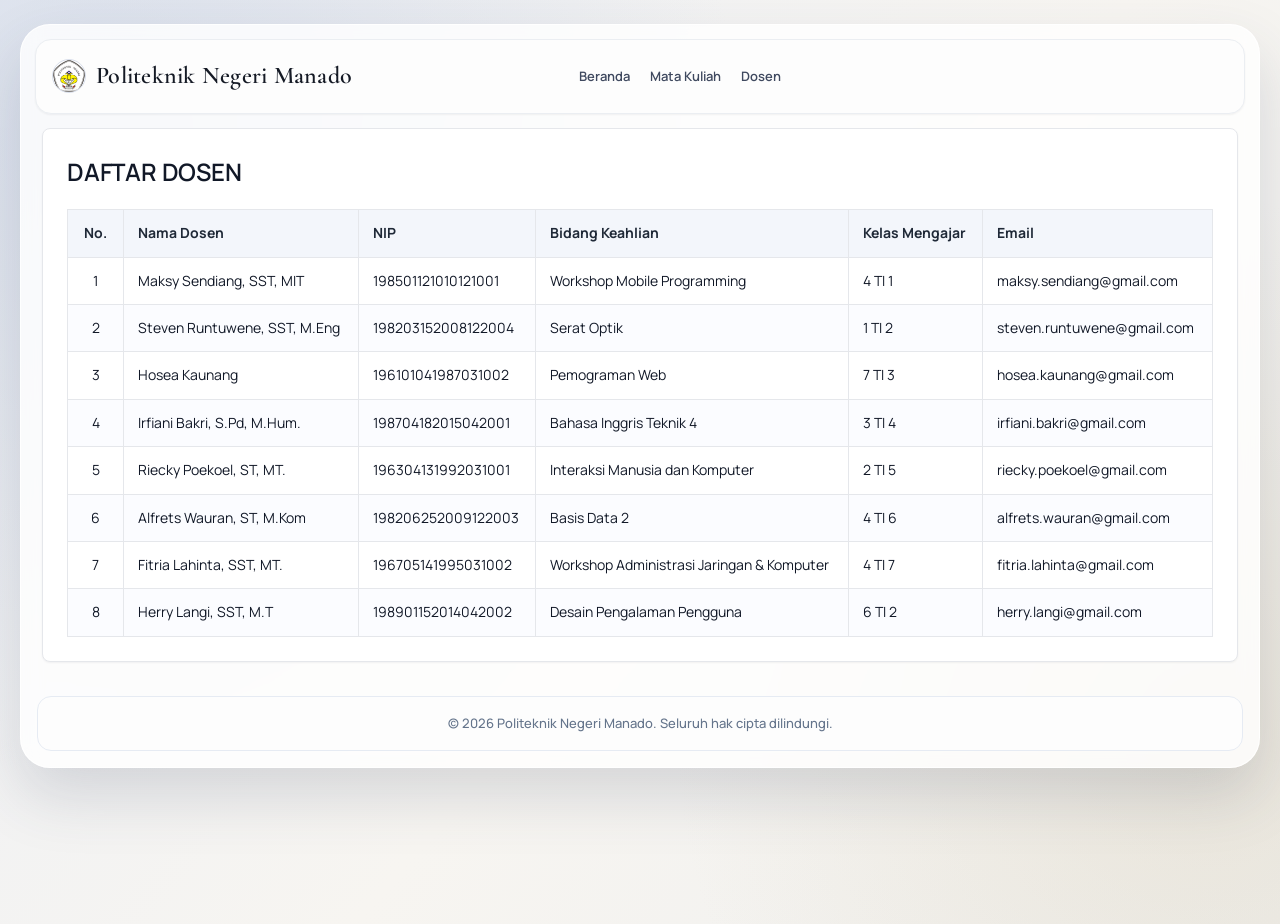
<file: page/dosen.html>
<!DOCTYPE html>
<html lang="id">
<head>
    <meta charset="UTF-8">
    <meta name="viewport" content="width=device-width, initial-scale=1.0">
    <meta name="description" content="Daftar dosen Prodi Politeknik Negeri Manado">
    <title>Politeknik Negeri Manado - Dosen</title>
    <link rel="icon" type="image/png" href="../assets/img/logo_polimdo.png">
    <link rel="preconnect" href="https://fonts.googleapis.com">
    <link rel="preconnect" href="https://fonts.gstatic.com" crossorigin>
    <link href="https://fonts.googleapis.com/css2?family=Cormorant+Garamond:wght@500;600;700&family=Manrope:wght@400;500;600;700;800&display=swap" rel="stylesheet">
    <link rel="stylesheet" href="../assets/css/style.css">
</head>
<body class="home-page">

<div class="home-surface">
    <header class="home-topbar">
        <a class="brand" href="index.html">
            <span class="brand-mark">
                <img src="../assets/img/logo_polimdo.png" alt="Logo Politeknik Negeri Manado">
            </span>
            <span class="brand-text">Politeknik Negeri Manado</span>
        </a>

        <nav class="home-nav" aria-label="Navigasi utama">
            <a href="index.html">Beranda</a>
            <a href="list.html">Mata Kuliah</a>
            <a href="dosen.html">Dosen</a>
        </nav>

        <div class="nav-spacer" aria-hidden="true"></div>
    </header>

    <main class="home-main">
        <section class="card dosen-section">
            <h2>DAFTAR DOSEN</h2>

            <div class="table-responsive">
                <table class="dosen-table">
                    <thead>
                        <tr>
                            <th>No.</th>
                            <th>Nama Dosen</th>
                            <th>NIP</th>
                            <th>Bidang Keahlian</th>
                            <th>Kelas Mengajar</th>
                            <th>Email</th>
                        </tr>
                    </thead>
                    <tbody>
                        <tr>
                            <td>1</td>
                            <td>Maksy Sendiang, SST, MIT</td>
                            <td>198501121010121001</td>
                            <td>Workshop Mobile Programming</td>
                            <td>4 TI 1</td>
                            <td>maksy.sendiang@gmail.com</td>
                        </tr>
                        <tr>
                            <td>2</td>
                            <td>Steven Runtuwene, SST, M.Eng</td>
                            <td>198203152008122004</td>
                            <td>Serat Optik</td>
                            <td>1 TI 2</td>
                            <td>steven.runtuwene@gmail.com</td>
                        </tr>
                        <tr>
                            <td>3</td>
                            <td>Hosea Kaunang</td>
                            <td>196101041987031002</td>
                            <td>Pemograman Web</td>
                            <td>7 TI 3</td>
                            <td>hosea.kaunang@gmail.com</td>
                        </tr>
                        <tr>
                            <td>4</td>
                            <td>Irfiani Bakri, S.Pd, M.Hum.</td>
                            <td>198704182015042001</td>
                            <td>Bahasa Inggris Teknik 4</td>
                            <td>3 TI 4</td>
                            <td>irfiani.bakri@gmail.com</td>
                        </tr>
                        <tr>
                            <td>5</td>
                            <td>Riecky Poekoel, ST, MT.</td>
                            <td>196304131992031001</td>
                            <td>Interaksi Manusia dan Komputer</td>
                            <td>2 TI 5</td>
                            <td>riecky.poekoel@gmail.com</td>
                        </tr>
                        <tr>
                            <td>6</td>
                            <td>Alfrets Wauran, ST, M.Kom</td>
                            <td>198206252009122003</td>
                            <td>Basis Data 2</td>
                            <td>4 TI 6</td>
                            <td>alfrets.wauran@gmail.com</td>
                        </tr>
                        <tr>
                            <td>7</td>
                            <td>Fitria Lahinta, SST, MT.</td>
                            <td>196705141995031002</td>
                            <td>Workshop Administrasi Jaringan &amp; Komputer</td>
                            <td>4 TI 7</td>
                            <td>fitria.lahinta@gmail.com</td>
                        </tr>
                        <tr>
                            <td>8</td>
                            <td>Herry Langi, SST, M.T</td>
                            <td>198901152014042002</td>
                            <td>Desain Pengalaman Pengguna</td>
                            <td>6 TI 2</td>
                            <td>herry.langi@gmail.com</td>
                        </tr>
                    </tbody>
                </table>
            </div>
        </section>
    </main>

    <footer class="site-footer">
        <p>&copy; 2026 Politeknik Negeri Manado. Seluruh hak cipta dilindungi.</p>
    </footer>
</div>

</body>
</html>
</file>
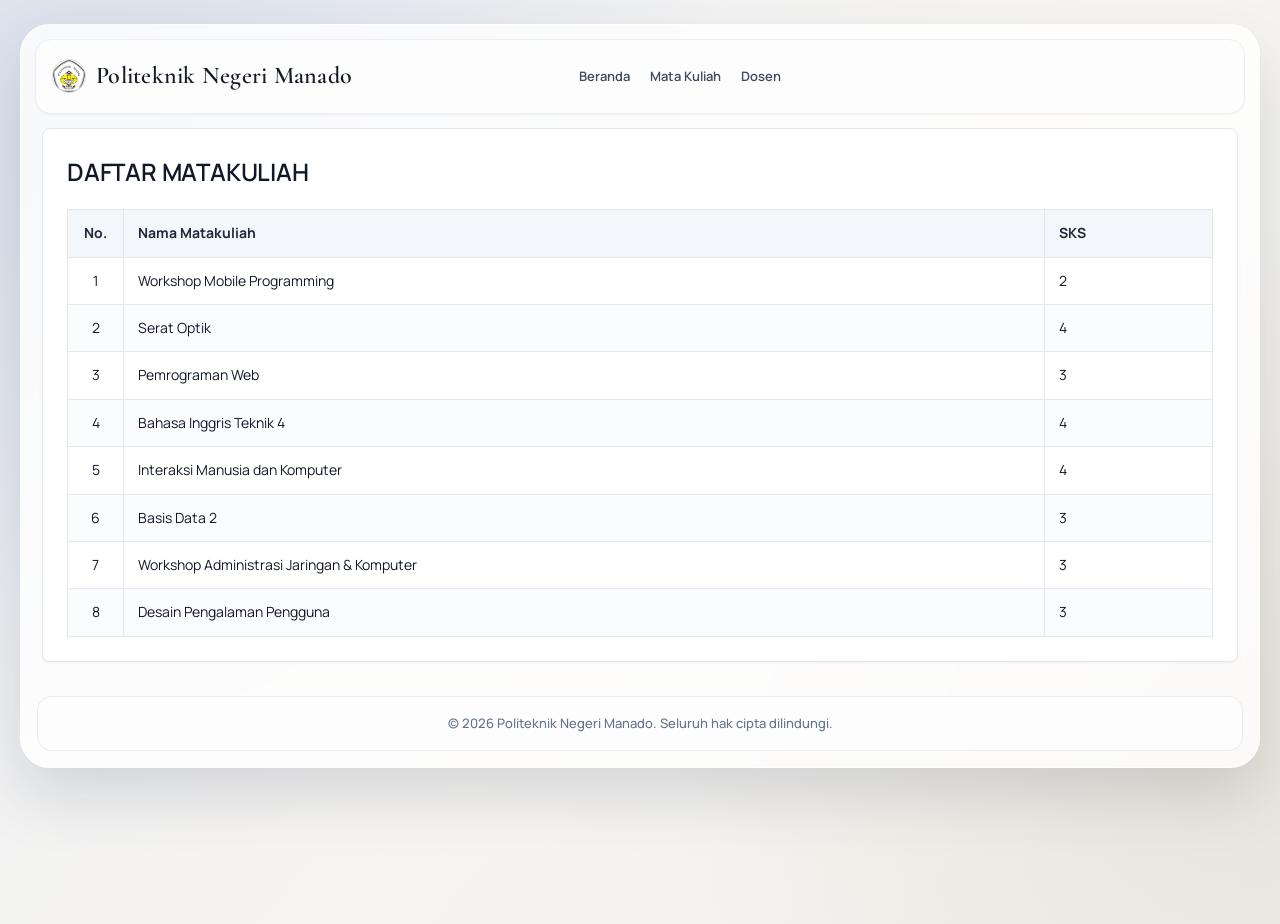
<file: page/list.html>
<!DOCTYPE html>
<html lang="id">
<head>
    <meta charset="UTF-8">
    <meta name="viewport" content="width=device-width, initial-scale=1.0">
    <meta name="description" content="Daftar mata kuliah Prodi Politeknik Negeri Manado">
    <title>Politeknik Negeri Manado - Mata Kuliah</title>
    <link rel="icon" type="image/png" href="../assets/img/logo_polimdo.png">
    <link rel="preconnect" href="https://fonts.googleapis.com">
    <link rel="preconnect" href="https://fonts.gstatic.com" crossorigin>
    <link href="https://fonts.googleapis.com/css2?family=Cormorant+Garamond:wght@500;600;700&family=Manrope:wght@400;500;600;700;800&display=swap" rel="stylesheet">
    <link rel="stylesheet" href="../assets/css/style.css">
</head>
<body class="home-page">

<div class="home-surface">
    <header class="home-topbar">
        <a class="brand" href="index.html">
            <span class="brand-mark">
                <img src="../assets/img/logo_polimdo.png" alt="Logo Politeknik Negeri Manado">
            </span>
            <span class="brand-text">Politeknik Negeri Manado</span>
        </a>

        <nav class="home-nav" aria-label="Navigasi utama">
            <a href="index.html">Beranda</a>
            <a href="list.html">Mata Kuliah</a>
            <a href="dosen.html">Dosen</a>
        </nav>

        <div class="nav-spacer" aria-hidden="true"></div>
    </header>

    <main class="home-main">
        <section class="card matkul-section">
            <h2>DAFTAR MATAKULIAH</h2>

            <div class="table-responsive">
                <table class="matkul-table">
                    <thead>
                        <tr>
                            <th>No.</th>
                            <th>Nama Matakuliah</th>
                            <th>SKS</th>
                        </tr>
                    </thead>
                    <tbody>
                        <tr>
                            <td>1</td>
                            <td>Workshop Mobile Programming</td>
                            <td>2</td>
                        </tr>
                        <tr>
                            <td>2</td>
                            <td>Serat Optik</td>
                            <td>4</td>
                        </tr>
                        <tr>
                            <td>3</td>
                            <td>Pemrograman Web</td>
                            <td>3</td>
                        </tr>
                        <tr>
                            <td>4</td>
                            <td>Bahasa Inggris Teknik 4</td>
                            <td>4</td>
                        </tr>
                        <tr>
                            <td>5</td>
                            <td>Interaksi Manusia dan Komputer</td>
                            <td>4</td>
                        </tr>
                        <tr>
                            <td>6</td>
                            <td>Basis Data 2</td>
                            <td>3</td>
                        </tr>
                        <tr>
                            <td>7</td>
                            <td>Workshop Administrasi Jaringan &amp; Komputer</td>
                            <td>3</td>
                        </tr>
                        <tr>
                            <td>8</td>
                            <td>Desain Pengalaman Pengguna</td>
                            <td>3</td>
                        </tr>
                    </tbody>
                </table>
            </div>
        </section>
    </main>

    <footer class="site-footer">
        <p>&copy; 2026 Politeknik Negeri Manado. Seluruh hak cipta dilindungi.</p>
    </footer>
</div>

</body>
</html>
</file>
<file: assets/css/style.css>
/* RESET */
* {
    margin: 0;
    padding: 0;
    box-sizing: border-box;
}

/* COLOR PALETTE - shadcn inspired */
:root {
    --bg-primary: #ffffff;
    --bg-secondary: #f9fafb;
    --border: #e5e7eb;
    --border-light: #f3f4f6;
    --text-primary: #111827;
    --text-secondary: #6b7280;
    --text-tertiary: #9ca3af;
    --accent: #3b82f6;
    --accent-hover: #2563eb;
    --shadow-sm: 0 1px 2px 0 rgba(0, 0, 0, 0.05);
    --shadow-md: 0 4px 6px -1px rgba(0, 0, 0, 0.1);
}

/* GLOBAL */
body {
    font-family: -apple-system, BlinkMacSystemFont, 'Segoe UI', Roboto, 'Helvetica Neue', sans-serif;
    background: var(--bg-secondary);
    color: var(--text-primary);
    line-height: 1.6;
    min-height: 100vh;
    display: flex;
    flex-direction: column;
}

/* HOME PAGE */
.home-page {
    font-family: 'Manrope', -apple-system, BlinkMacSystemFont, 'Segoe UI', sans-serif;
    background:
        radial-gradient(circle at 8% 15%, rgba(194, 204, 223, 0.45), transparent 45%),
        radial-gradient(circle at 95% 80%, rgba(222, 211, 186, 0.38), transparent 38%),
        linear-gradient(130deg, #eceff5 0%, #f7f5f1 55%, #efefee 100%);
    min-height: 100vh;
    display: block;
    color: #111827;
}

.home-surface {
    max-width: 1240px;
    margin: 24px auto;
    padding: 14px;
    background: rgba(255, 255, 255, 0.8);
    border: 1px solid rgba(255, 255, 255, 0.85);
    border-radius: 30px;
    backdrop-filter: blur(10px);
    box-shadow: 0 28px 60px rgba(56, 66, 93, 0.17);
}

.home-topbar {
    display: flex;
    align-items: center;
    justify-content: space-between;
    gap: 16px;
    background: #fdfdfd;
    border: 1px solid #ebeef2;
    border-radius: 16px;
    padding: 10px 16px;
}

.brand {
    display: flex;
    align-items: center;
    gap: 10px;
    text-decoration: none;
    color: #151a25;
    min-width: 220px;
}

.brand-mark {
    width: 34px;
    height: 34px;
    border-radius: 50%;
    display: grid;
    place-items: center;
    background: #ffffff;
    border: 1px solid #d8deeb;
    overflow: hidden;
}

.brand-mark img {
    width: 100%;
    height: 100%;
    object-fit: cover;
}

.brand-text {
    font-family: 'Cormorant Garamond', Georgia, serif;
    font-size: 24px;
    letter-spacing: 0.25px;
    font-weight: 600;
}

.home-nav {
    display: flex;
    align-items: center;
    justify-content: center;
    flex-wrap: wrap;
    gap: 20px;
    flex: 1;
}

.home-nav a {
    color: #3f495f;
    text-decoration: none;
    font-size: 13px;
    font-weight: 600;
    transition: color 0.2s ease;
}

.home-nav a:hover {
    color: #0f1f4c;
}

.nav-spacer {
    min-width: 220px;
}

.home-main {
    padding: 14px 2px 2px;
}

.hero-card {
    position: relative;
    min-height: 520px;
    border-radius: 26px;
    overflow: hidden;
    display: flex;
    align-items: flex-end;
    padding: 32px;
    isolation: isolate;
}

.hero-slides {
    position: absolute;
    inset: 0;
    z-index: -3;
}

.hero-slide {
    position: absolute;
    inset: 0;
    width: 100%;
    height: 100%;
    object-fit: cover;
    opacity: 0;
    transform: scale(1.03);
    transition: opacity 0.45s ease, transform 0.6s ease;
}

.hero-slide.is-active {
    opacity: 1;
    transform: scale(1);
}

.hero-overlay {
    position: absolute;
    inset: 0;
    background: linear-gradient(0deg, rgba(13, 16, 27, 0.65) 2%, rgba(20, 22, 31, 0.08) 50%);
    z-index: -2;
}

.hero-title-watermark {
    position: absolute;
    top: 64px;
    left: 36px;
    font-size: clamp(5rem, 17vw, 12rem);
    letter-spacing: 3px;
    text-transform: lowercase;
    color: rgba(238, 243, 251, 0.43);
    font-weight: 800;
    line-height: 0.8;
    pointer-events: none;
}

.hero-content {
    max-width: 600px;
    color: #f4f6fb;
    position: relative;
    z-index: 1;
}

.hero-year {
    font-size: 14px;
    font-weight: 600;
    margin-bottom: 12px;
    letter-spacing: 0.8px;
}

.hero-content h1 {
    font-size: clamp(1.35rem, 2.6vw, 2.1rem);
    font-weight: 700;
    line-height: 1.25;
    margin-bottom: 12px;
    text-wrap: balance;
}

.hero-content p {
    font-size: 14px;
    line-height: 1.55;
    color: rgba(246, 249, 255, 0.92);
}

.hero-controls {
    position: absolute;
    right: 26px;
    bottom: 24px;
    display: flex;
    gap: 10px;
}

.hero-controls button {
    width: 38px;
    height: 38px;
    border: 1px solid rgba(255, 255, 255, 0.6);
    border-radius: 11px;
    color: #111827;
    background: rgba(255, 255, 255, 0.9);
    font-size: 22px;
    line-height: 1;
    cursor: pointer;
}

.numbers-block {
    margin-top: 22px;
    display: grid;
    grid-template-columns: 110px 1fr;
    background: rgba(255, 255, 255, 0.86);
    border: 1px solid #e8ecf3;
    border-radius: 24px;
    overflow: hidden;
}

.recap-rail {
    border-right: 1px solid #eaedf4;
    padding: 28px 18px;
    display: flex;
    flex-direction: column;
    justify-content: flex-start;
    align-items: flex-start;
    gap: 10px;
}

.recap-rail span {
    font-size: 24px;
    font-weight: 700;
    color: #1f2937;
}

.recap-rail p {
    text-transform: uppercase;
    letter-spacing: 1.2px;
    font-size: 11px;
    color: #8a93a6;
}

.numbers-content {
    padding: 28px 28px 30px;
}

.eyebrow {
    font-size: 13px;
    color: #6b7280;
    margin-bottom: 10px;
    font-style: italic;
}

.numbers-content h2 {
    font-size: clamp(1.4rem, 2.4vw, 2.2rem);
    line-height: 1.25;
    margin-bottom: 22px;
    max-width: 920px;
    font-weight: 600;
    color: #1f2937;
}

.numbers-grid {
    display: grid;
    grid-template-columns: repeat(3, minmax(180px, 1fr));
    gap: 16px;
}

.number-card {
    background: rgba(252, 252, 252, 0.95);
    border: 1px solid #eceff4;
    border-radius: 16px;
    padding: 20px;
    min-height: 188px;
    display: flex;
    flex-direction: column;
    justify-content: space-between;
}

.number-card h3 {
    color: #9b8752;
    font-weight: 600;
    font-style: italic;
    font-size: 28px;
    font-family: 'Cormorant Garamond', Georgia, serif;
}

.number-card strong {
    display: block;
    font-size: clamp(2rem, 4vw, 3.2rem);
    font-weight: 800;
    color: #111827;
    line-height: 1;
}

.number-card p {
    font-size: 13px;
    color: #6b7280;
    max-width: 220px;
}

.choose-section {
    margin-top: 24px;
    padding: 30px 14px 6px;
    text-align: center;
}

.choose-chip {
    display: inline-flex;
    align-items: center;
    justify-content: center;
    padding: 4px 12px;
    border: 1px solid #d8c89a;
    border-radius: 999px;
    background: #fcf8ee;
    font-size: 11px;
    font-weight: 700;
    color: #7f6837;
    margin-bottom: 10px;
}

.choose-section h2 {
    font-size: clamp(1.4rem, 2.2vw, 2.1rem);
    line-height: 1.25;
    margin: 0 auto 10px;
    max-width: 760px;
    color: #151a25;
    letter-spacing: -0.2px;
}

.choose-subtitle {
    margin: 0 auto 22px;
    color: #5d677a;
    max-width: 760px;
    font-size: 14px;
}

.choose-grid {
    display: grid;
    grid-template-columns: repeat(3, minmax(200px, 1fr));
    gap: 16px;
}

.choose-card {
    background: #ffffff;
    border: 1px solid #e5e9f1;
    border-radius: 18px;
    padding: 20px 18px 16px;
    text-align: center;
    box-shadow: 0 8px 20px rgba(24, 38, 63, 0.06);
}

.choose-card.highlight {
    border-color: #b29a61;
    box-shadow: 0 14px 24px rgba(125, 95, 34, 0.2);
}

.choose-icon {
    width: 52px;
    height: 52px;
    border-radius: 50%;
    display: grid;
    place-items: center;
    margin: 0 auto 10px;
    background: #fbf5e7;
    border: 1px solid #eadfbf;
    font-size: 24px;
}

.choose-card h3 {
    font-size: 19px;
    line-height: 1.25;
    margin-bottom: 8px;
    color: #18243f;
}

.choose-card p {
    font-size: 13px;
    color: #6a7283;
    margin-bottom: 4px;
}

.faq-section {
    margin-top: 26px;
    padding: 8px 10px 6px;
}

.faq-chip {
    display: inline-flex;
    align-items: center;
    justify-content: center;
    padding: 4px 12px;
    border: 1px solid #d8c89a;
    border-radius: 999px;
    background: #fcf8ee;
    font-size: 11px;
    font-weight: 700;
    color: #7f6837;
    margin-bottom: 8px;
}

.faq-section h2 {
    font-size: clamp(1.35rem, 2.2vw, 2rem);
    margin: 0 0 14px;
    color: #18243f;
}

.faq-layout {
    display: grid;
    grid-template-columns: 290px 1fr;
    gap: 16px;
    align-items: stretch;
}

.faq-image-wrap {
    margin: 0;
    border-radius: 16px;
    overflow: hidden;
    min-height: 250px;
    border: 1px solid #e6ebf3;
}

.faq-image-wrap img {
    width: 100%;
    height: 100%;
    object-fit: cover;
    display: block;
}

.faq-list {
    background: #ffffff;
    border: 1px solid #e5e9f1;
    border-radius: 16px;
    overflow: hidden;
}

.faq-item {
    border-bottom: 1px solid #edf1f7;
}

.faq-item:last-child {
    border-bottom: none;
}

.faq-item summary {
    list-style: none;
    cursor: pointer;
    font-size: 14px;
    font-weight: 600;
    color: #273249;
    padding: 15px 42px 15px 16px;
    position: relative;
}

.faq-item summary::-webkit-details-marker {
    display: none;
}

.faq-item summary::after {
    content: "+";
    position: absolute;
    right: 16px;
    top: 50%;
    transform: translateY(-50%);
    font-size: 18px;
    color: #9b8752;
}

.faq-item[open] summary::after {
    content: "-";
}

.faq-item p {
    margin: 0;
    padding: 0 16px 14px;
    color: #5d677a;
    font-size: 13px;
    line-height: 1.6;
}

.contact-section {
    margin-top: 26px;
    padding: 8px 10px 6px;
}

.contact-chip {
    display: inline-flex;
    align-items: center;
    justify-content: center;
    padding: 4px 12px;
    border: 1px solid #d8c89a;
    border-radius: 999px;
    background: #fcf8ee;
    font-size: 11px;
    font-weight: 700;
    color: #7f6837;
    margin-bottom: 8px;
}

.contact-section h2 {
    font-size: clamp(1.35rem, 2.2vw, 2rem);
    margin: 0 0 8px;
    color: #18243f;
}

.contact-subtitle {
    margin: 0 0 14px;
    color: #5d677a;
    max-width: 760px;
}

.contact-layout {
    display: grid;
    grid-template-columns: 1fr 1.2fr;
    gap: 16px;
}

.contact-info,
.contact-form {
    background: #ffffff;
    border: 1px solid #e5e9f1;
    border-radius: 16px;
    padding: 16px;
}

.contact-info h3 {
    margin-bottom: 10px;
    color: #18243f;
    font-size: 18px;
}

.contact-info p {
    margin-bottom: 8px;
    color: #5d677a;
    font-size: 13px;
    line-height: 1.6;
}

.contact-form {
    display: flex;
    flex-direction: column;
    gap: 8px;
}

.contact-form label {
    font-size: 12px;
    font-weight: 700;
    color: #3a465e;
}

.contact-form input,
.contact-form textarea {
    border: 1px solid #dbe2ef;
    border-radius: 10px;
    padding: 10px 12px;
    font: inherit;
    color: #1f2937;
    background: #fcfdff;
    outline: none;
}

.contact-form input:focus,
.contact-form textarea:focus {
    border-color: #b29a61;
}

.contact-form button {
    margin-top: 4px;
    border: none;
    border-radius: 10px;
    padding: 11px 14px;
    background: #8e7541;
    color: #ffffff;
    font-size: 13px;
    font-weight: 700;
    cursor: pointer;
}

.site-footer {
    margin: 16px 2px 2px;
    padding: 16px 20px;
    border: 1px solid #e6ebf3;
    border-radius: 14px;
    background: #fdfdfd;
    text-align: center;
}

.site-footer p {
    margin: 0;
    color: #64748b;
    font-size: 13px;
    font-weight: 500;
}

/* NAVBAR */
header {
    background: var(--bg-primary);
    border-bottom: 1px solid var(--border);
    padding: 0;
    box-shadow: var(--shadow-sm);
    position: sticky;
    top: 0;
    z-index: 100;
}

nav {
    display: flex;
    justify-content: space-between;
    align-items: center;
    padding: 16px 40px;
    max-width: 1400px;
    margin: 0 auto;
    width: 100%;
}

nav h1 {
    color: var(--text-primary);
    font-size: 20px;
    font-weight: 700;
    letter-spacing: -0.3px;
}

nav ul {
    list-style: none;
    display: flex;
    gap: 32px;
}

nav ul li a {
    color: var(--text-secondary);
    text-decoration: none;
    font-weight: 500;
    transition: color 0.2s ease;
    position: relative;
    font-size: 14px;
}

nav ul li a:hover {
    color: var(--accent);
}

/* MAIN */
main {
    flex: 1;
    max-width: 1200px;
    width: 100%;
    margin: 0 auto;
}

/* CONTAINER */
.container {
    padding: 48px 40px;
    width: 100%;
}

/* SECTION TITLE */
section h2 {
    font-size: 28px;
    margin-bottom: 32px;
    color: var(--text-primary);
    font-weight: 600;
    letter-spacing: -0.2px;
}

/* CARD */
.card {
    background: var(--bg-primary);
    padding: 24px;
    border-radius: 8px;
    box-shadow: var(--shadow-sm);
    margin-bottom: 16px;
    transition: all 0.2s ease;
    border: 1px solid var(--border);
}

.card:hover {
    border-color: var(--border-light);
    box-shadow: 0 10px 15px -3px rgba(0, 0, 0, 0.1);
}

.card h2 {
    font-size: 24px;
    margin-bottom: 12px;
    color: var(--text-primary);
    font-weight: 600;
}

.card h3 {
    font-size: 18px;
    margin-bottom: 8px;
    color: var(--text-primary);
    font-weight: 600;
}

.card p {
    color: var(--text-secondary);
    font-size: 14px;
    line-height: 1.7;
}

/* LIST */
.list {
    display: grid;
    grid-template-columns: repeat(auto-fit, minmax(280px, 1fr));
    gap: 20px;
    margin-top: 24px;
}

.list .card {
    text-align: center;
    padding: 32px 24px;
    display: flex;
    flex-direction: column;
    align-items: center;
    justify-content: center;
}

.list .card h3 {
    margin-bottom: 8px;
}

.list .card p {
    color: var(--text-tertiary);
    font-weight: 500;
    font-size: 13px;
}

/* PROFILE */
.profile {
    display: flex;
    gap: 32px;
    align-items: flex-start;
    max-width: 700px;
    margin: 0 auto;
}

.profile img {
    width: 140px;
    height: 140px;
    border-radius: 8px;
    object-fit: cover;
    box-shadow: var(--shadow-md);
    flex-shrink: 0;
    border: 1px solid var(--border);
}

.profile > div {
    flex: 1;
}

.profile h2 {
    margin-bottom: 16px;
}

.profile p {
    margin-bottom: 12px;
    color: var(--text-secondary);
    font-size: 14px;
    line-height: 1.7;
}

.profile p strong {
    color: var(--text-primary);
    font-weight: 600;
}

/* DOSEN TABLE */
.dosen-section h2,
.matkul-section h2 {
    margin-bottom: 18px;
}

.table-responsive {
    width: 100%;
    overflow-x: auto;
}

.dosen-table,
.matkul-table {
    width: 100%;
    border-collapse: collapse;
    min-width: 920px;
}

.dosen-table th,
.dosen-table td,
.matkul-table th,
.matkul-table td {
    border: 1px solid var(--border);
    padding: 12px 14px;
    text-align: left;
    vertical-align: top;
    font-size: 14px;
}

.dosen-table thead th,
.matkul-table thead th {
    background: #f3f6fb;
    color: #1f2937;
    font-weight: 700;
}

.dosen-table tbody tr:nth-child(even),
.matkul-table tbody tr:nth-child(even) {
    background: #fbfcff;
}

.dosen-table td:first-child,
.dosen-table th:first-child,
.matkul-table td:first-child,
.matkul-table th:first-child {
    width: 56px;
    text-align: center;
}

/* FOOTER */
footer {
    text-align: center;
    padding: 24px 40px;
    background: var(--bg-primary);
    color: var(--text-secondary);
    border-top: 1px solid var(--border);
    margin-top: auto;
    font-size: 13px;
    font-weight: 500;
}

/* RESPONSIVE */
@media (max-width: 768px) {
    nav {
        flex-direction: column;
        gap: 16px;
        padding: 12px 20px;
    }

    nav h1 {
        font-size: 18px;
    }

    nav ul {
        gap: 16px;
        font-size: 13px;
    }

    .container {
        padding: 32px 20px;
    }

    section h2 {
        font-size: 22px;
        margin-bottom: 24px;
    }

    .card {
        padding: 16px;
    }

    .profile {
        flex-direction: column;
        gap: 20px;
        text-align: center;
    }

    .profile img {
        width: 120px;
        height: 120px;
        margin: 0 auto;
    }

    .list {
        grid-template-columns: 1fr;
        gap: 16px;
    }

    .dosen-table th,
    .dosen-table td,
    .matkul-table th,
    .matkul-table td {
        font-size: 13px;
        padding: 10px 12px;
    }

    .home-surface {
        margin: 0;
        border-radius: 0;
        padding: 8px;
    }

    .home-topbar {
        flex-direction: column;
        align-items: stretch;
        gap: 12px;
    }

    .brand,
    .nav-spacer {
        min-width: 0;
    }

    .home-nav {
        justify-content: flex-start;
        gap: 14px;
    }

    .hero-card {
        min-height: 430px;
        padding: 20px;
        border-radius: 20px;
        background-position: 60% center;
    }

    .hero-title-watermark {
        top: 32px;
        left: 20px;
    }

    .hero-controls {
        right: 16px;
        bottom: 16px;
    }

    .numbers-block {
        grid-template-columns: 1fr;
    }

    .recap-rail {
        border-right: none;
        border-bottom: 1px solid #eaedf4;
        flex-direction: row;
        align-items: baseline;
        justify-content: flex-start;
        gap: 8px;
        padding: 16px 20px;
    }

    .numbers-content {
        padding: 20px;
    }

    .numbers-grid {
        grid-template-columns: 1fr;
    }

    .choose-section {
        margin-top: 18px;
        padding: 14px 4px 4px;
    }

    .choose-grid {
        grid-template-columns: 1fr;
    }

    .faq-section {
        margin-top: 20px;
        padding: 8px 2px 4px;
    }

    .faq-layout {
        grid-template-columns: 1fr;
    }

    .faq-image-wrap {
        min-height: 190px;
    }

    .contact-section {
        margin-top: 20px;
        padding: 8px 2px 4px;
    }

    .contact-layout {
        grid-template-columns: 1fr;
    }

    .site-footer {
        margin: 12px 0 0;
        border-radius: 12px;
        padding: 14px 12px;
    }
}
</file>
